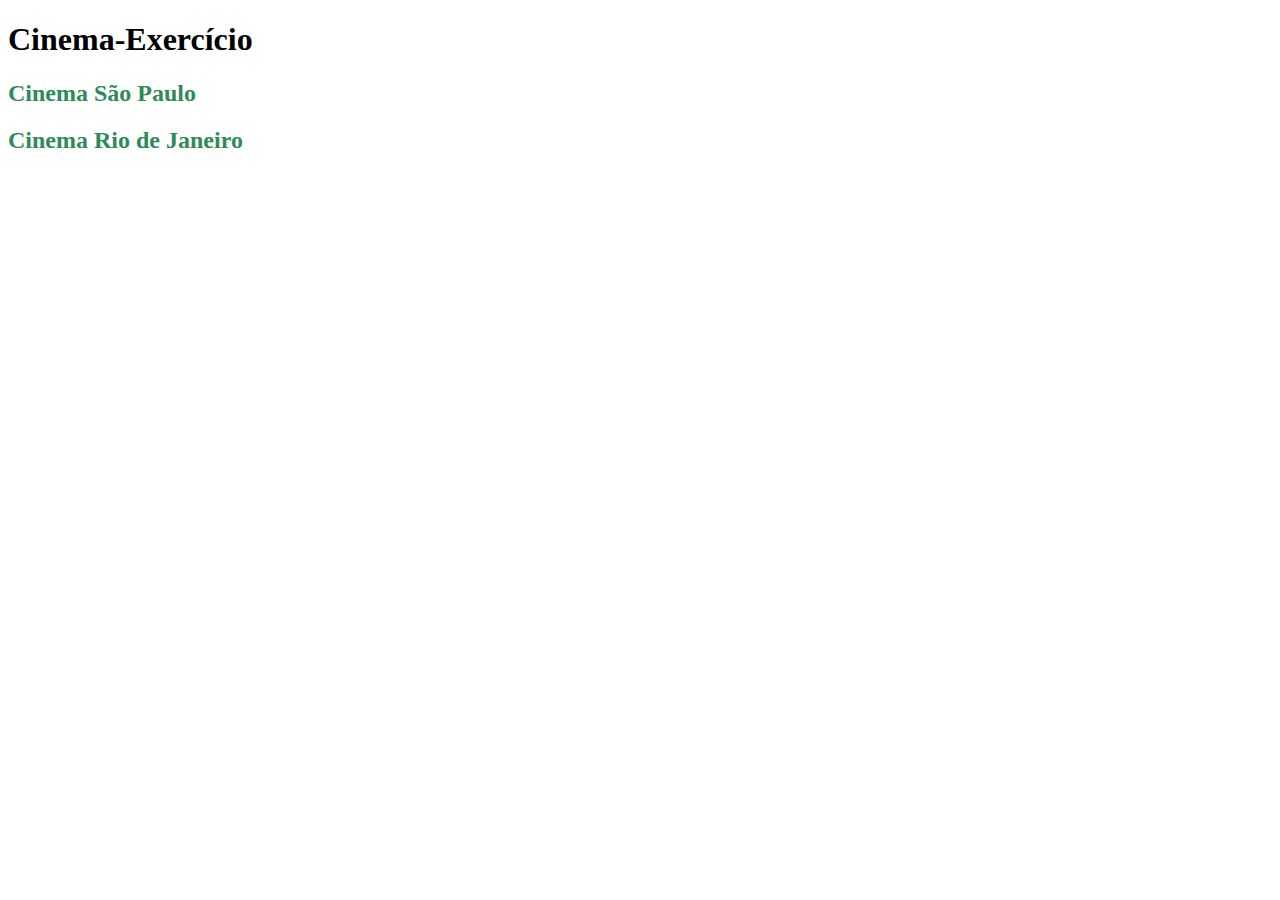
<file: Origamid/Html-CSS-Origamid/cinema/index.html>
<!DOCTYPE html>
<html>
    <head>
        <meta charset="UTF-8">
        <title>Cinema</title>
        <link rel="stylesheet" href="style.css">
    </head>
    <body>
        <h1>Cinema-Exercício</h1>
        <h2><a href="estados/sp.html">Cinema São Paulo</a></h2>
        
        <h2><a href="estados/rj.html">Cinema Rio de Janeiro</a></h2>        
    </body>
</html>
</file>
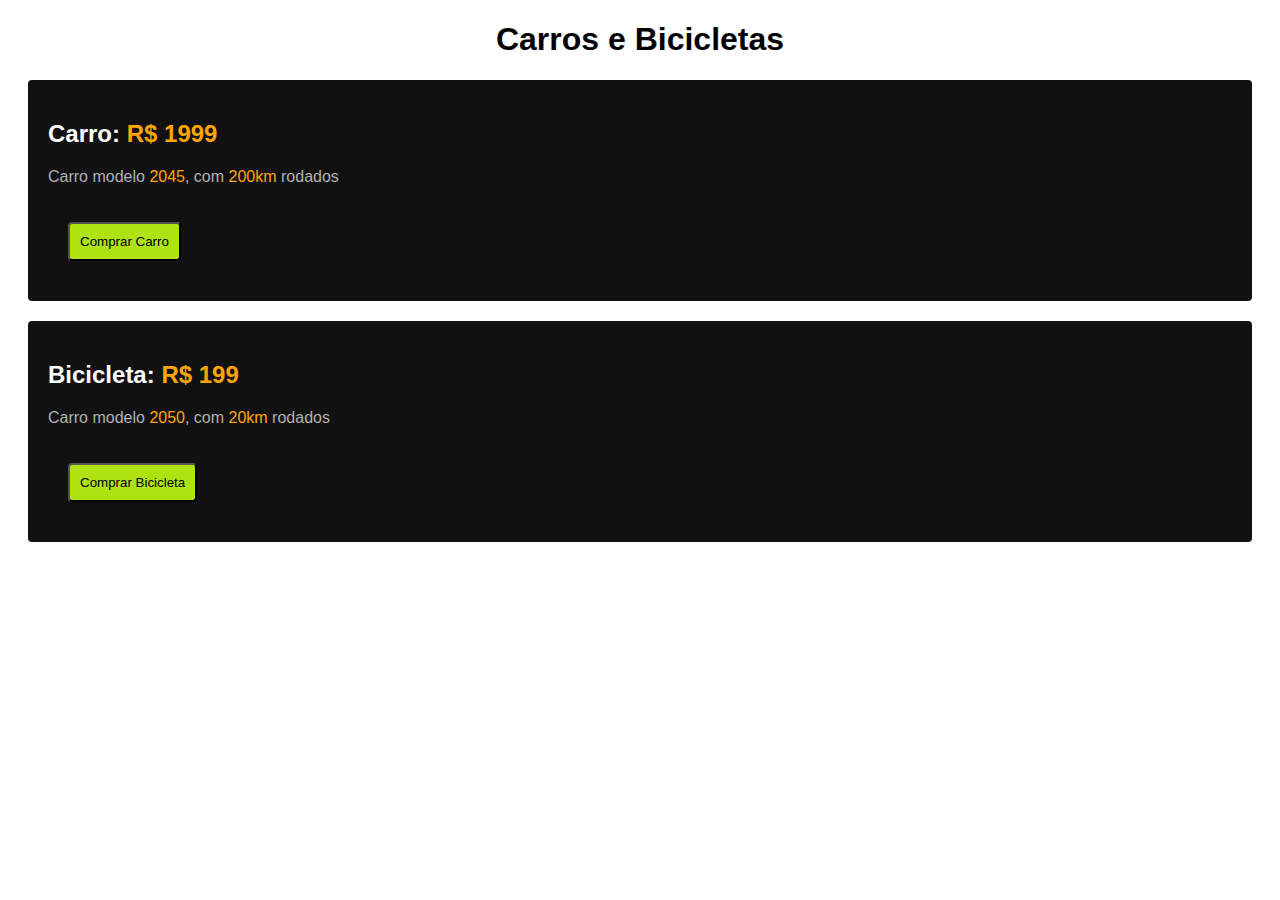
<file: Origamid/Html-CSS-Origamid/display/index.html>
<!DOCTYPE html>
<html>
  <head>
    <meta charset="UTF-8" />
    <title>Display - Exercício</title>
    <link rel="stylesheet" href="style.css" />
  </head>
  <body>
    <h1 class="titulo">Carros e Bicicletas</h1>
<!-- Carro -->
    <div class="bloco">
      <div>
        <h2 class="titulo-carro">Carro: <span class="preco">R$ 1999</span></h2>
      </div>
      <p class="paragrafo">Carro modelo <span class="preco">2045</span>, com <span class="preco">200km</span> rodados</p>

      <button class="botao">Comprar Carro</button>
    </div>
<!-- Bicicleta -->
    <div class="bloco">
      <div>
        <h2 class="titulo-carro">
          Bicicleta: <span class="preco">R$ 199</span>
        </h2>
      </div>
      <p class="paragrafo">Carro modelo <span class="preco">2050</span>, com <span class="preco">20km</span> rodados</p>
      <button class="botao">Comprar Bicicleta</button>
    </div>
  </body>
</html>
</file>
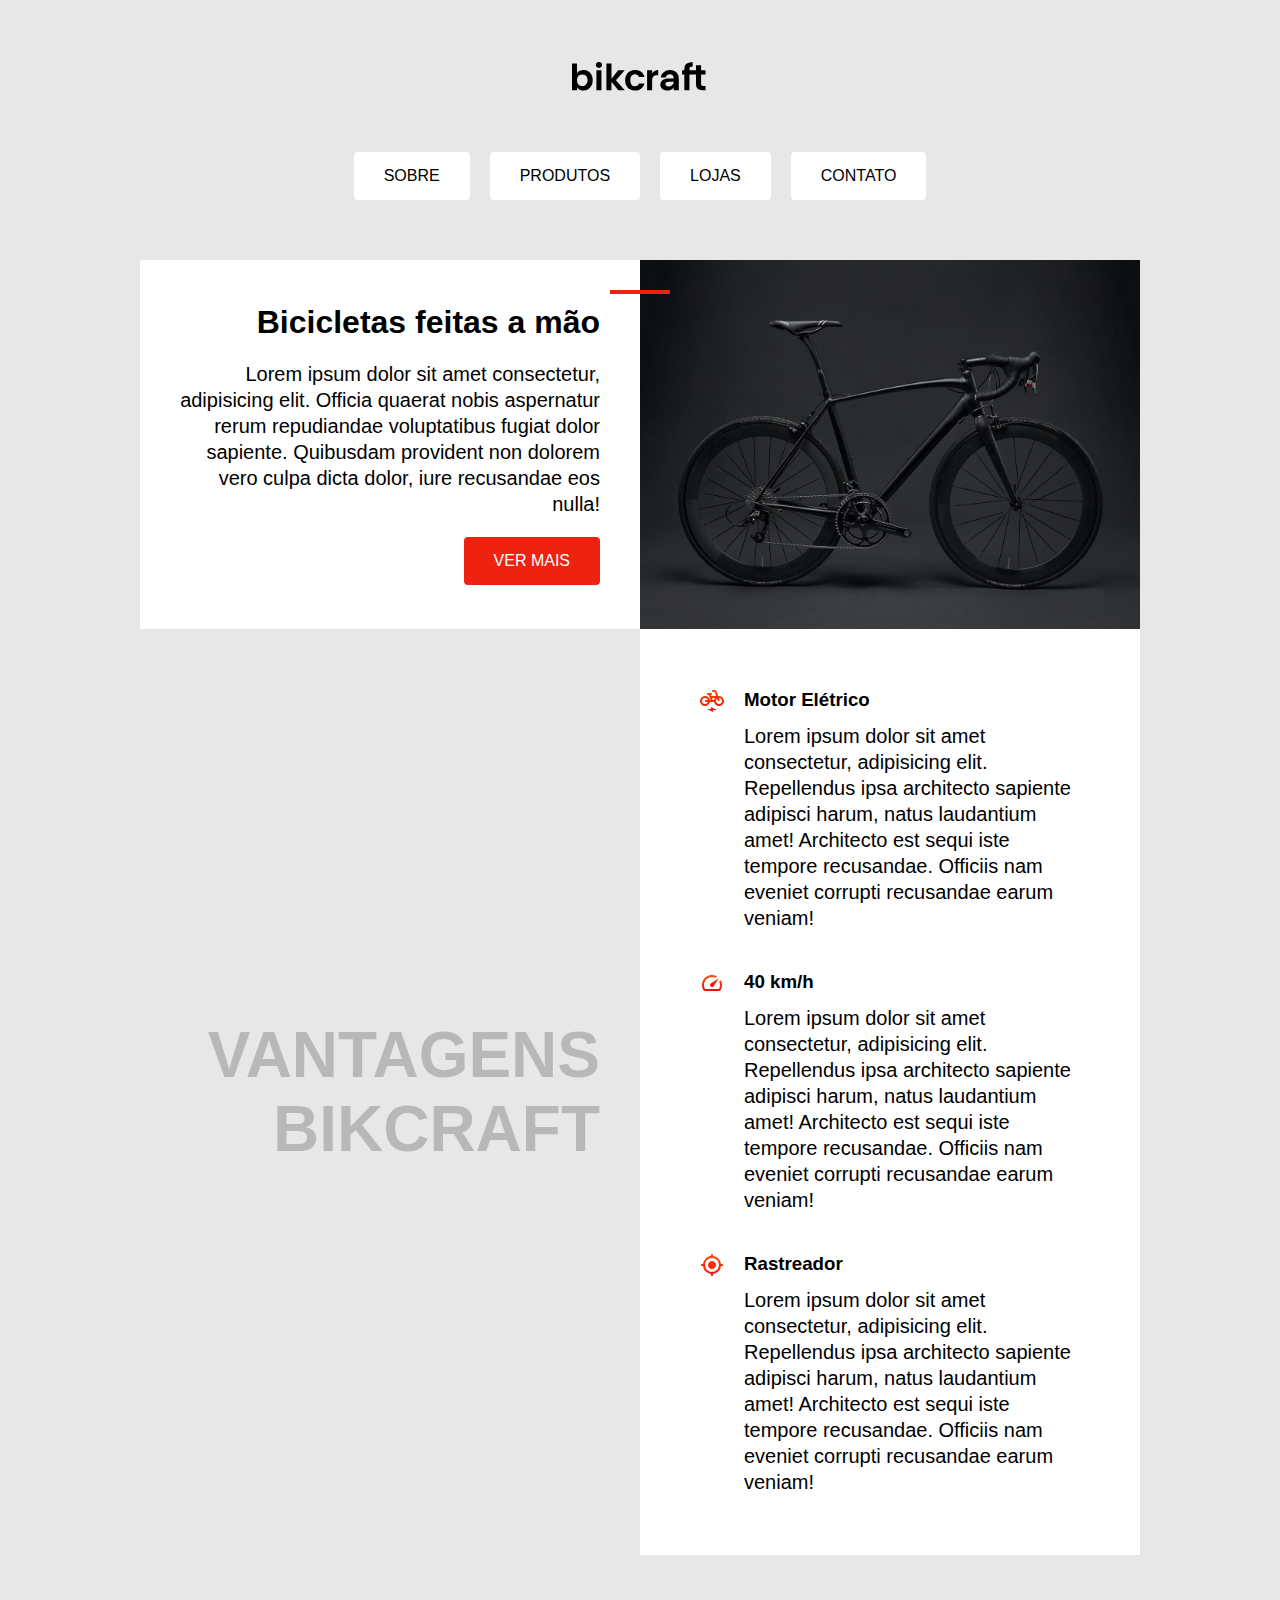
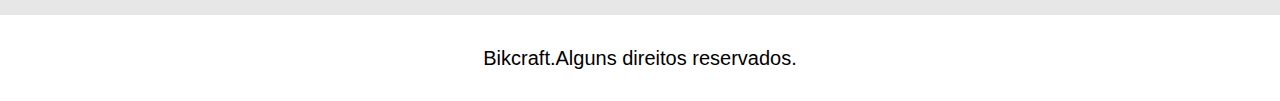
<file: Origamid/Html-CSS-Origamid/Exercicio - Posicionamento/index.html>
<!DOCTYPE html>
<html>
  <head>
    <meta charset="UTF-8" />
    <title>Bikcraf</title>
    <link rel="stylesheet" href="style.css" />
  </head>
  <body>
    <img src="img/bikcraft.svg" alt="Bikecraft">

    <div class="menu">
      <a href="/">Sobre</a>
      <a href="/">Produtos</a>
      <a href="/">Lojas</a>
      <a href="/">Contato</a>
    </div>

    <div class="conteudo">
      <div class="introducao">
        <span class="detalhe"></span>
        <h1>Bicicletas feitas a mão</h1>
        <p>Lorem ipsum dolor sit amet consectetur, adipisicing elit. Officia quaerat nobis aspernatur rerum repudiandae voluptatibus fugiat dolor sapiente. Quibusdam provident non dolorem vero culpa dicta dolor, iure recusandae eos nulla!</p>
        <a class="botao" href="/">Ver Mais</a>
      </div>

      <img src="img/bicicleta.jpg" alt="Bicicleta Bikcreft Preta">

      <h2 class="subtitulo">Vantagens Bikcraft</h2>

      <div class="vantagens">
        <div class="vantagens-item">
          <img src="img/eletrica.svg" alt="">
          <h3>Motor Elétrico</h3>
          <p>Lorem ipsum dolor sit amet consectetur, adipisicing elit. Repellendus ipsa architecto sapiente adipisci harum, natus laudantium amet! Architecto est sequi iste tempore recusandae. Officiis nam eveniet corrupti recusandae earum veniam!</p>
        </div>
        <div class="vantagens-item">
          <img src="img/velocidade.svg" alt="icone">
          <h3>40 km/h</h3>
          <p>Lorem ipsum dolor sit amet consectetur, adipisicing elit. Repellendus ipsa architecto sapiente adipisci harum, natus laudantium amet! Architecto est sequi iste tempore recusandae. Officiis nam eveniet corrupti recusandae earum veniam!</p>
        </div>
        <div class="vantagens-item">
          <img src="img/rastreador.svg" alt="icone">
          <h3>Rastreador</h3>
          <p>Lorem ipsum dolor sit amet consectetur, adipisicing elit. Repellendus ipsa architecto sapiente adipisci harum, natus laudantium amet! Architecto est sequi iste tempore recusandae. Officiis nam eveniet corrupti recusandae earum veniam!</p>
        </div>
      </div>
    </div>

    <div class="rodape">
      <p>Bikcraft.Alguns direitos reservados.</p>
    </div>

  </body>
</html>
</file>
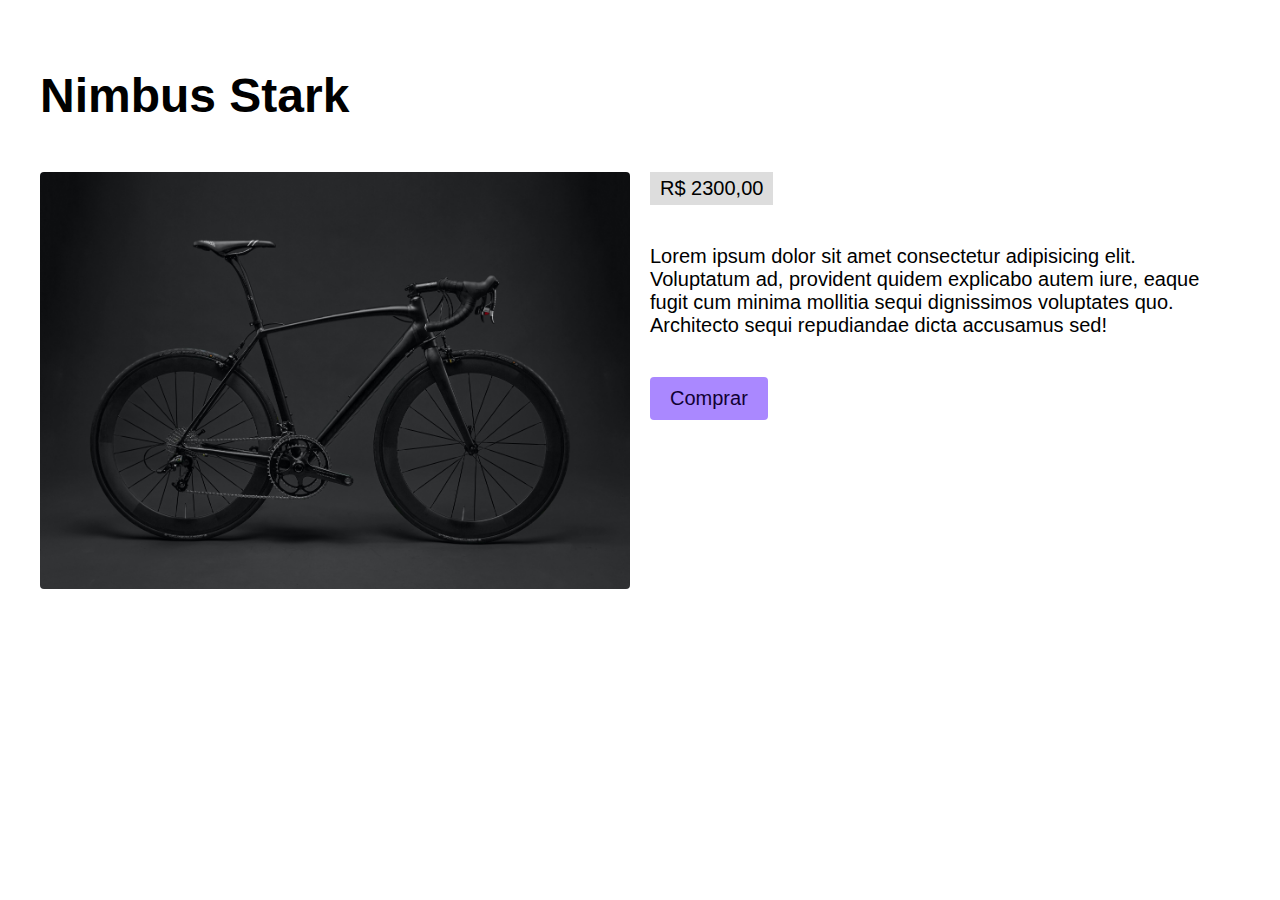
<file: Origamid/Html-CSS-Origamid/web/index.html>
<!DOCTYPE html>
<html>
  <head>
    <meta charset="UTF-8" />
    <title>Grid</title>
    <link rel="stylesheet" href="style.css" />
  </head>
  <body>
    <div class="grid">
      <h1 class="titulo">Nimbus Stark</h2>
      <span class="preco">R$ 2300,00</span>
      <img class="foto" src="bicicleta-original.jpg" alt="Bicicleta Preta">
      <p class="descricao">Lorem ipsum dolor sit amet consectetur adipisicing elit. Voluptatum ad, provident quidem explicabo autem iure, eaque fugit cum minima mollitia sequi dignissimos voluptates quo. Architecto sequi repudiandae dicta accusamus sed!</p>
      <a class="comprar" href="/">Comprar</a>
    </div>
  </body>
</html>
</file>
<file: Origamid/Html-CSS-Origamid/cinema/style.css>
.hoje {
    color: darkred;
}

.amanha {
    color: darkblue;
}

a {
    text-decoration: none;
}

h2 a {
    color: seagreen;
}

p {
    font-size: 20px;
    font-family: Arial, Helvetica, sans-serif;
}
</file>
<file: Origamid/Html-CSS-Origamid/display/style.css>
body{
    font-family: Arial, Helvetica, sans-serif;
}

.titulo{
    text-align: center;
    font-family: Arial, Helvetica, sans-serif;
}

.bloco{
    background-color: #111;
    margin: 20px;
    border-radius: 4px;
    padding: 20px;
}

.titulo-carro {
    color: white;
}

.titulo-preco{
    color: #febe01;
}

.paragrafo{
    color: #b2b2b2;
    font-family: Arial, Helvetica, sans-serif;
}

.preco{
    color: orange;
}

.botao{
    cursor: pointer;
    background-color: #aee210;
    margin: 20px;
    padding: 10px;
    border-radius: 4px;
}
</file>
<file: Origamid/Html-CSS-Origamid/Exercicio - Posicionamento/style.css>
body{
    font-family: Arial, Helvetica, sans-serif;
    margin: 0px;
    background: #e7e7e7;
    display: grid;
    gap: 60px;
    justify-items: center;
    margin-top: 60px;
}

img{
    max-width: 100%;
    display: block;
}

a{
    text-decoration: none;
}

p, h1, h2, h3{
    margin: 0px;
}

p{
    font-size: 20px;
    line-height: 1.3;
}

.menu{
    display: flex;
    flex-wrap: wrap;
    gap: 20px;
    justify-content: center;
}

.menu a {
    background: #fff;
    padding: 15px 30px;
    border-radius: 4px;
    color: #000;
    text-transform: uppercase;
}

.conteudo {
    display: grid;
    grid-template-columns: 1fr 1fr;
    max-width: 1000px;
}

.introducao{
    background: #fff;
    padding: 40px;
    text-align: right;
    position: relative;
    display: grid;
    align-content: center;
    gap: 20px;
    justify-items: end;
}

.detalhe{
    width: 60px;
    height: 4px;
    background: #e21;
    /* display: inline-block; */
    position: absolute;
    top: 30px;
    right: -30px;
}

.botao{
    background: #e21;
    color: #fff;
    padding: 15px 30px;
    border-radius: 4px;
    text-transform: uppercase;
}

.subtitulo {
    font-size: 64px;
    text-transform: uppercase;
    color: rgba(0, 0, 0, 0.2);
    text-align: right;
    padding: 40px;
    align-self: center;
}

.vantagens{
    background: #fff;
    padding: 40px;
}

.vantagens-item{
    display: grid;
    grid-template-columns: auto 1fr;
    gap: 10px 20px;
    padding: 20px;
}

.vantagens-item p {
    grid-column: 2;
}

.rodape {
    background: #fff;
    width: 100%;
    text-align: center;
    padding: 30px;
    box-sizing: border-box;
}
</file>
<file: Origamid/Html-CSS-Origamid/web/style.css>
.grid{
    display: grid;
    gap: 20px;
    grid-template-columns: repeat(2, 1fr);
    grid-template-rows: repeat(3, auto) 1fr;
    place-items: start;
}

.titulo{
    grid-column: 1 / -1;
}

.foto{
    grid-column: 1;
    grid-row: 2/5;
}

.comprar{
    grid-column: 2;
}

/* Estilos Gerais */

body{
    font-family: Arial, Helvetica, sans-serif;
    margin: 40px;
}

h1
p {
    margin: 0px
}

h1{
    font-size: 48px;
    line-height: 1;
}

p, 
span{
    font-size: 20px;
}

img{
    max-width: 100%;
    border-radius: 4px;
}

.comprar{
    font-size: 20px;
    background-color: #a8f;
    color: #103;
    padding: 10px 20px;
    text-decoration: none;
    border-radius: 4px;
}

.preco{
    background: #ddd;
    padding: 5px 10px;
    border: 4px;
}
</file>
